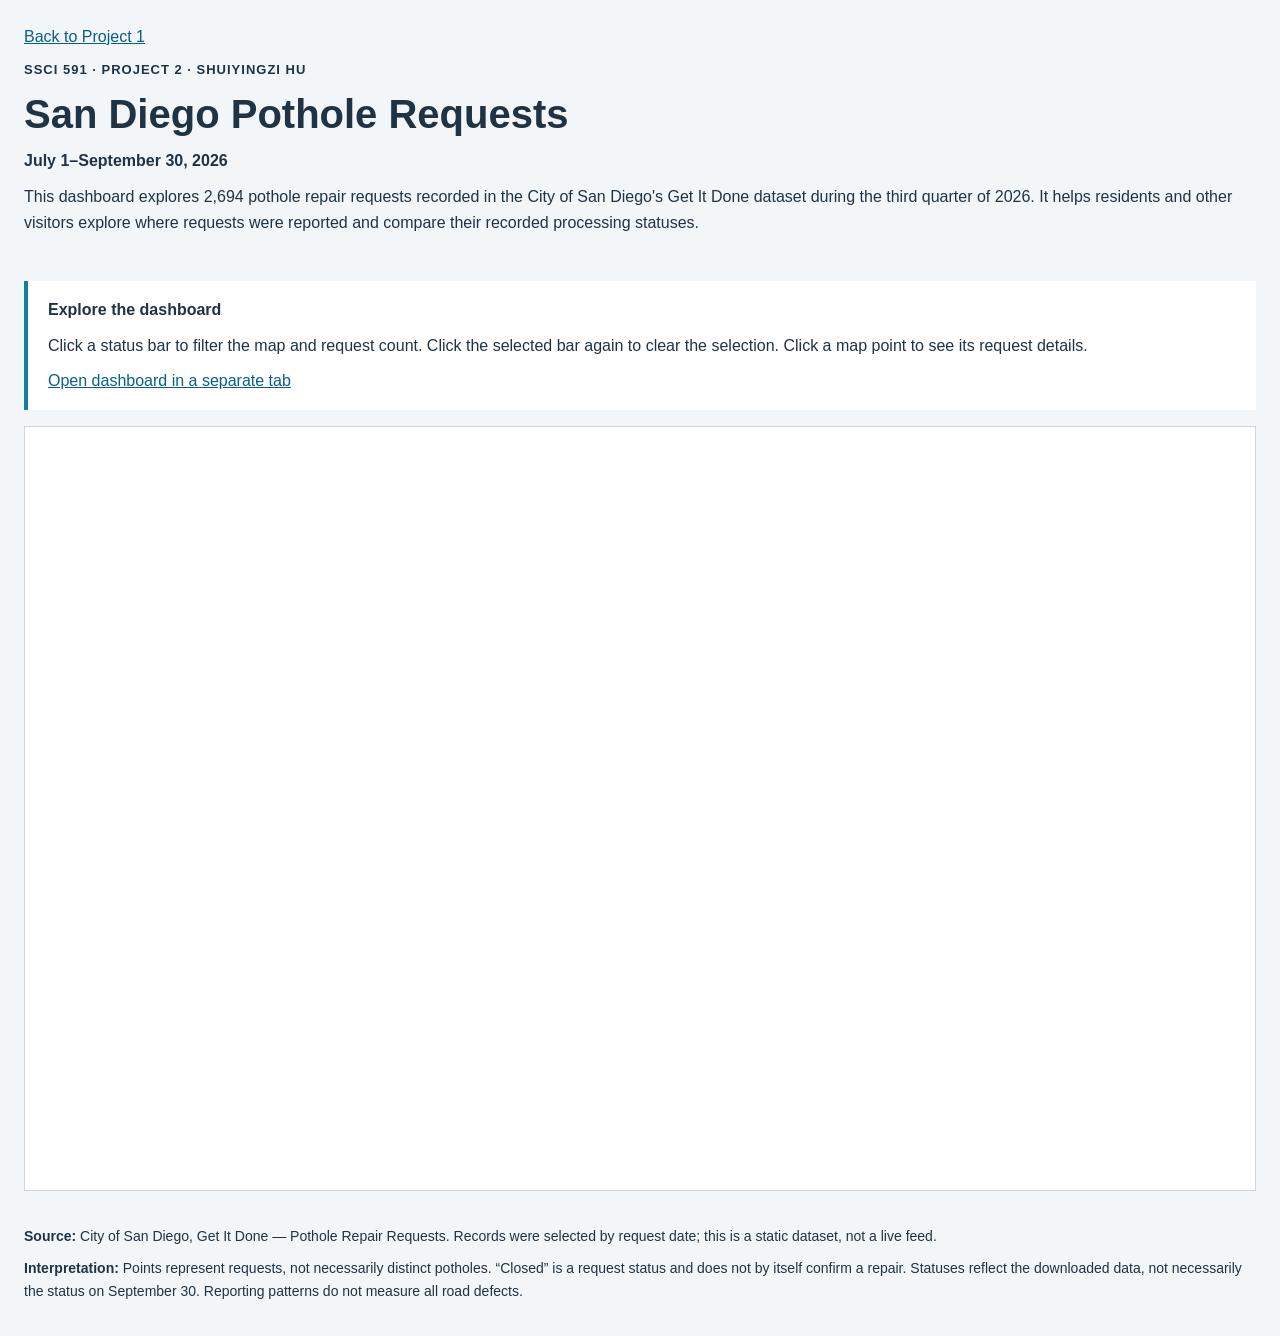
<file: project2.html>
<!DOCTYPE html>
<html lang="en">
<head>
  <meta charset="utf-8">
  <meta name="viewport" content="width=device-width, initial-scale=1">
  <title>San Diego Pothole Requests | Q3 2026</title>
  <style>
    * { box-sizing: border-box; }
    body { margin: 0; background: #f3f6f8; color: #203344; font-family: Arial, sans-serif; line-height: 1.6; }
    header, main, footer { max-width: 1440px; margin: auto; padding: 24px; }
    header { padding-bottom: 12px; }
    h1 { margin: 6px 0 10px; font-size: clamp(26px, 4vw, 40px); line-height: 1.2; }
    p { margin: 10px 0; }
    a { color: #075f8a; }
    .eyebrow { font-size: 13px; font-weight: bold; letter-spacing: 1px; }
    .instructions { background: white; padding: 16px 20px; border-left: 4px solid #167e9c; margin-bottom: 16px; }
    iframe { display: block; width: 100%; height: 850px; height: max(650px, 85vh); border: 1px solid #ccd6de; background: white; }
    footer { font-size: 14px; padding-top: 0; }
    @media (max-width: 600px) { header, main, footer { padding: 16px; } iframe { height: 800px; } }
  </style>
</head>
<body>
  <header>
    <a href="./">Back to Project 1</a>
    <p class="eyebrow">SSCI 591 · PROJECT 2 · SHUIYINGZI HU</p>
    <h1>San Diego Pothole Requests</h1>
    <p><strong>July 1–September 30, 2026</strong></p>
    <p>This dashboard explores 2,694 pothole repair requests recorded in the City of San Diego's Get It Done dataset during the third quarter of 2026. It helps residents and other visitors explore where requests were reported and compare their recorded processing statuses.</p>
  </header>
  <main>
    <div class="instructions">
      <strong>Explore the dashboard</strong>
      <p>Click a status bar to filter the map and request count. Click the selected bar again to clear the selection. Click a map point to see its request details.</p>
      <a href="https://uscssi.maps.arcgis.com/apps/dashboards/3813fe72cb7e48d18be0cfa31274ed4c" target="_blank" rel="noopener noreferrer">Open dashboard in a separate tab</a>
    </div>
    <iframe src="https://uscssi.maps.arcgis.com/apps/dashboards/3813fe72cb7e48d18be0cfa31274ed4c" title="Interactive San Diego pothole request dashboard for July through September 2026" allowfullscreen></iframe>
  </main>
  <footer>
    <p><strong>Source:</strong> City of San Diego, Get It Done — Pothole Repair Requests. Records were selected by request date; this is a static dataset, not a live feed.</p>
    <p><strong>Interpretation:</strong> Points represent requests, not necessarily distinct potholes. “Closed” is a request status and does not by itself confirm a repair. Statuses reflect the downloaded data, not necessarily the status on September 30. Reporting patterns do not measure all road defects.</p>
  </footer>
</body>
</html>
</file>
